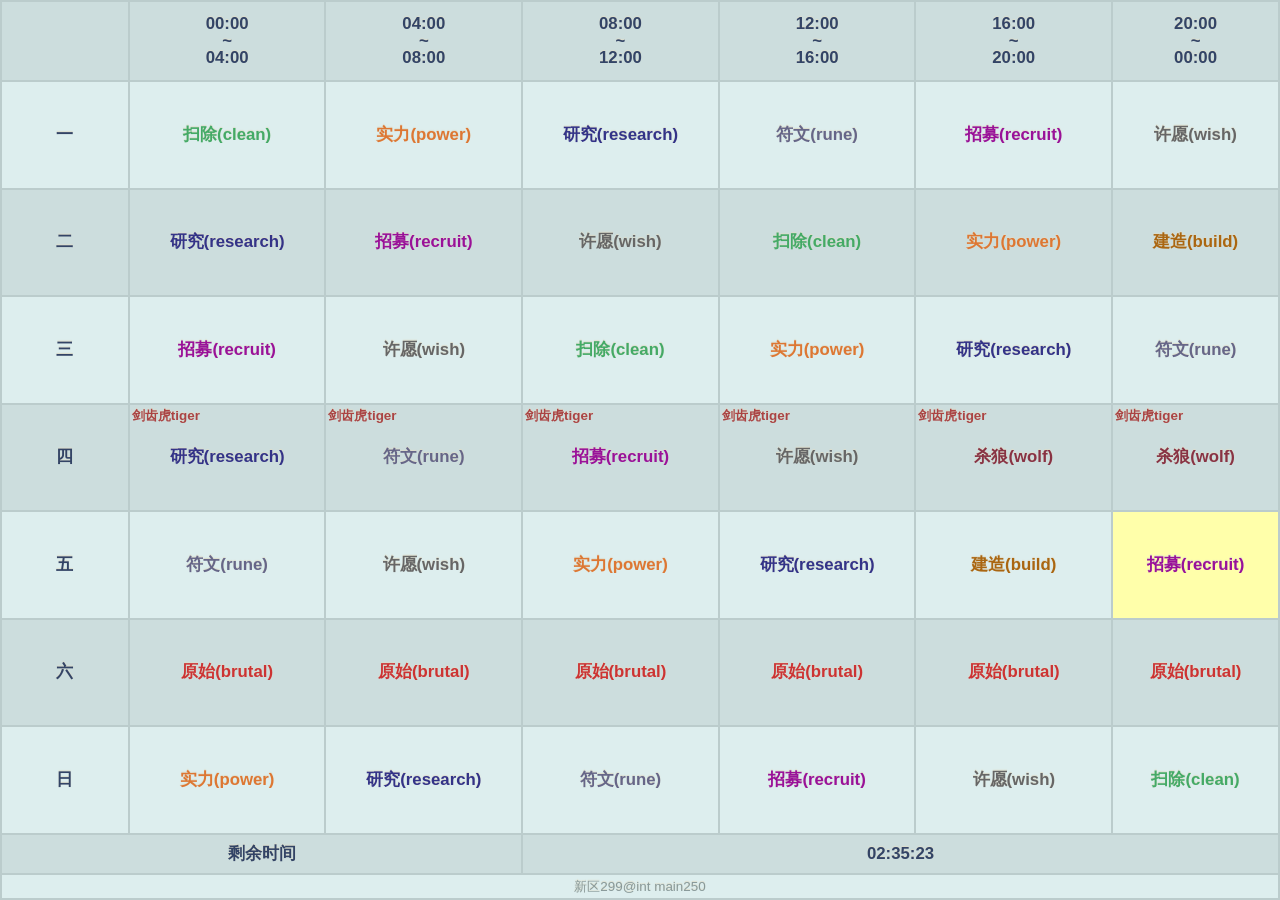
<file: index.html>
<!DOCTYPE html>
<html lang="zh-CN">
   <head>
      <title>野蛮时代 - 活动时间表</title>
      <meta charset="utf-8">
      <meta name="viewport" content="width=device-width, initial-scale=1, maximum-scale=1, user-scalable=no">
      <link rel="shortcut icon" href="favicon.ico" >
      <script src="script/lib/jquery-1.11.2.min.js" type="text/javascript"></script>
      <script src="script/lib/swal/sweetalert2.min.js" type="text/javascript"></script>
      <script src="script/data/timeline.js" type="text/javascript"></script>
      <script src="script/main.js" type="text/javascript"></script>
      <link rel="stylesheet" href="css/bootstrap.min.css">
      <link rel="stylesheet" href="script/lib/swal/sweetalert2.min.css">
      <link rel="stylesheet" href="css/main.css">
   </head>
   <body>
      <div class="container-fluid">
         <table cellspacing="0" cellpadding="0" height="100%">
            <thead>
               <tr id="time">
               </tr>
            </thead>
            <tbody>
            </tbody>
         </table>
      </div>
   </body>
</html>
</file>
<file: css/main.css>
body{ margin: 0; padding: 0; background-color: #ffe;}
.wrapper{ width: 100%; }
table{ color: #346; line-height: 1.1em; font-size: 1.2em; width: 100%; margin: 0px auto; font-weight: bold; text-shadow: 0px -1px 1px #ddc; position: absolute !important;}
td{ text-align: center;  position: relative; border: 2px #bcc solid;}
td:first-child{ width: 10%;}
thead{ line-height: 1em;}
thead tr td{ padding-top: 14px; padding-bottom: 14px; }
#sum{ height: 5%; }
#copy{ height: 3%; font-weight: normal; color: #899; font-size: 0.8em; border: none;}
thead tr:nth-child(2n+1){
   background-color: #cdd;
}
tbody tr:nth-child(2n){
   background-color: #cdd;
}
tbody tr:nth-child(2n+1){
   background-color: #dee;
}

@keyframes flashing{
   0% {background: #8f8;}
   50% {background: #ff5;}
   100% {background: #8f8;}
}

.now{
   background: #ffa;
   animation: flashing 1s;
   animation-iteration-count: infinite;
}

.brutal{ color: #c33; }
.wolf{ color: #834; }
.wish{ color: #666; }
.power{ color: #d73; }
.research{ color: #338; }
.rune{ color:#668; }
.recruit{ color:#919; }
.build{ color: #a61; }
.clean{ color: #4a6; }
#tiger{ position: absolute; float: left; top: 2px; left: 2px; font-size: 0.8em; color: #a44;}

#copy td{ background-color: #dee;}
</file>
